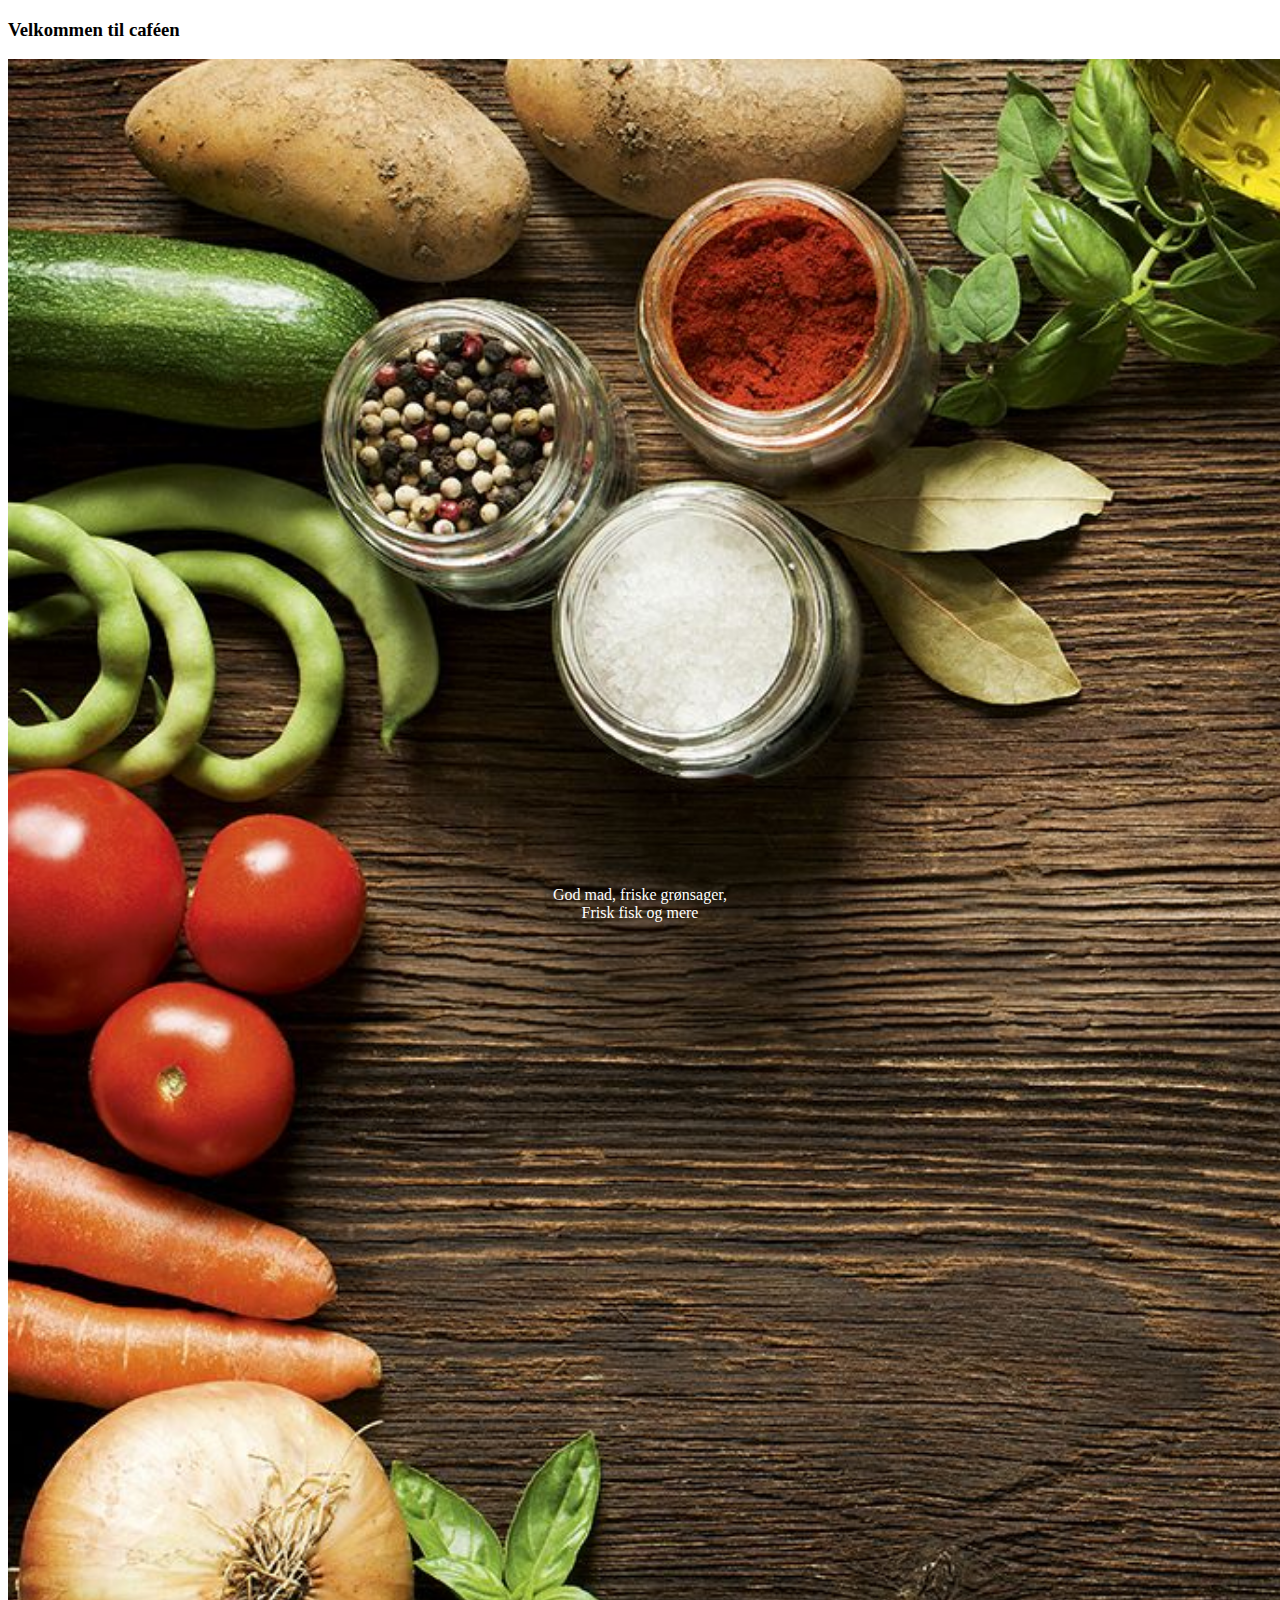
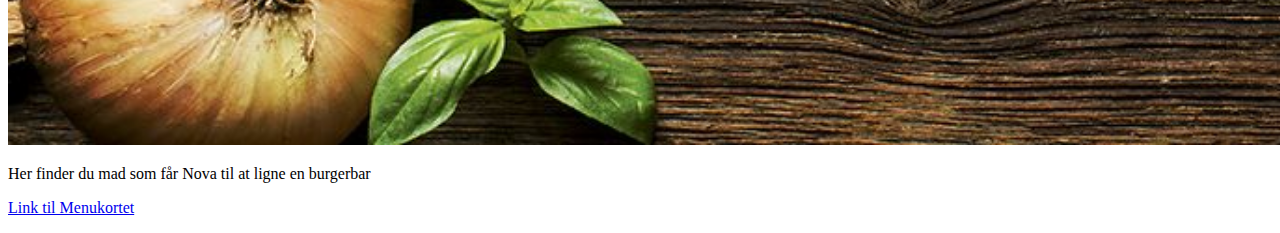
<file: cafe.html>
<!DOCTYPE html>
<html lang="en">
<head>
    <meta charset="UTF-8">
    <meta name="viewport" content="width=device-width, initial-scale=1.0">
    <meta http-equiv="X-UA-Compatible" content="ie=edge">
    <title> Title </title>
    <style>
        .container {
            position: relative;
            text-align: center;
            color: white;
        }

        .centered {
            position: absolute;
            top: 50%;
            left: 50%;
            transform: translate(-50%, -50%);
        }
    </style>
</head>

<body>

    <h3>Velkommen til caféen</h3>
    <div class="container">

        <img src="imgs/mad.jpg" alt="Sans Undertale" width="200%">
        <div class="centered">
            <p>God mad, friske grønsager, <br>Frisk fisk og mere
            </p>
        </div>
    </div>
    <p>Her finder du mad som får Nova til at ligne en burgerbar</p>
    <p>
        <a href="www.google.dk">Link til Menukortet</a>
    </p>
</body>
</html>
</file>
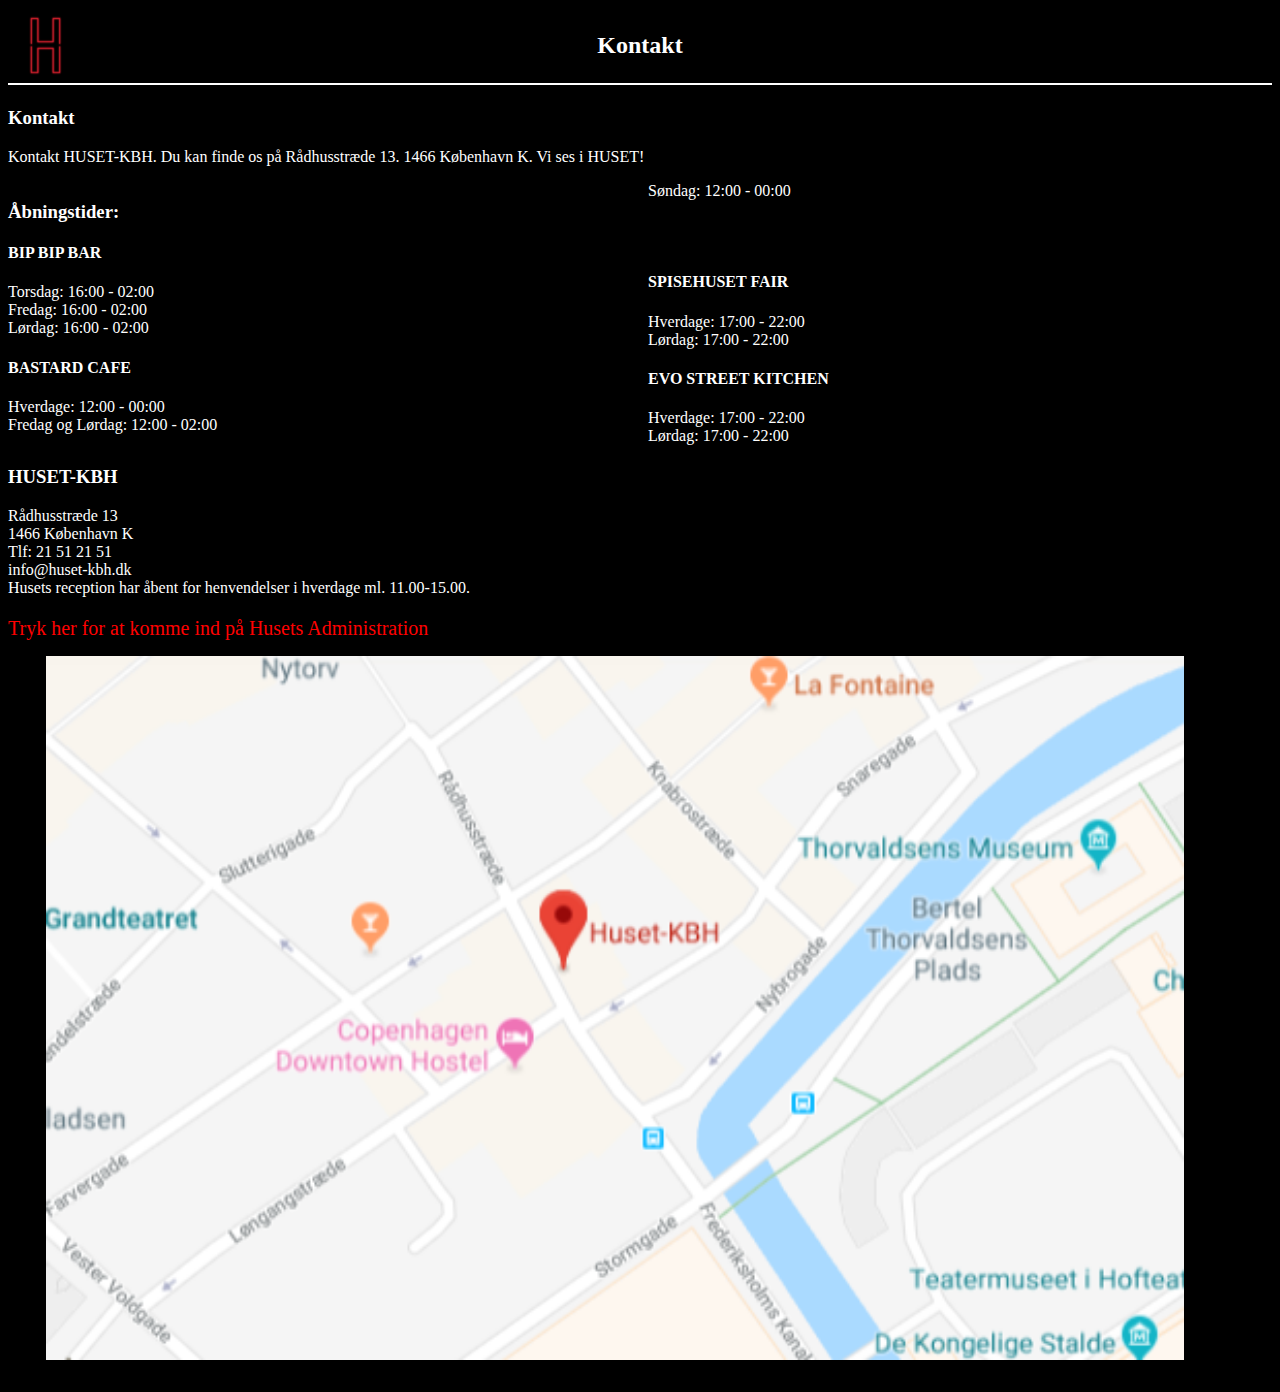
<file: contact.html>
<!DOCTYPE html>
<html lang="">

<head>
    <meta charset="utf-8">
    <meta name="viewport" content="width=device-width, initial-scale=1.0">
    <title>Contact</title>

<style>
    body {
        color: white;
        background-color: black;
    }

    .aabningstider {
        columns: 50px 2;
    }

    .header-data{
            color: white;
            display: grid;
            grid-area: 1/3;
            grid-template: 1fr/ 1fr 1fr 1fr;
            border-bottom: solid white 2px;
            margin-bottom: 1.4em;
        }

        .header-data a{
            grid-area: 1/1/1/1;
            background-image: url(iconer/App_Ikon_Huset_Artboard200px.svg);
            background-repeat: no-repeat;

        }


        .header-data h3{
            font-size: 24px;
            grid-area: 1/2/2/3;
            text-align: center;
        }

    .tekst a:link, a:visited {
            color: red;
            text-align: center;
            text-decoration: none;
            display: inline-block;
            font-size: 20px;
            margin-top: 1em;
        }


        a:hover, a:active {
            text-decoration: underline;

        }

    .maps img{
        width: 90%;
        margin-left: 3%;
        margin-bottom: 20px;
    }

</style>
    </head>
    <header>
    <section class="header-data">
        <a href="index.html"></a>

        <h3>Kontakt</h3>
    </section>
    </header>


    <main>


        <div class="info">
            <h3 class="overskrift">Kontakt</h3>
            <p>Kontakt HUSET-KBH. Du kan finde os på Rådhusstræde 13. 1466 København K. Vi ses i HUSET!</p>
        </div>
        <div class="aabningstider">
            <h3><b>Åbningstider:</b></h3>
            <h4>BIP BIP BAR</h4>
            <p>Torsdag: 16:00 - 02:00 <br> Fredag: 16:00 - 02:00 <br> Lørdag: 16:00 - 02:00</p>

            <h4>BASTARD CAFE</h4>
            <p>Hverdage: 12:00 - 00:00 <br> Fredag og Lørdag: 12:00 - 02:00 <br> Søndag: 12:00 - 00:00</p>
            <br><br>
            <h4>SPISEHUSET FAIR</h4>
            <p>Hverdage: 17:00 - 22:00<br> Lørdag: 17:00 - 22:00</p>
            <h4>EVO STREET KITCHEN</h4>
            <p>Hverdage: 17:00 - 22:00<br> Lørdag: 17:00 - 22:00</p>
        </div>

        <div class="tekst">
            <h3>HUSET-KBH</h3>
            <p>Rådhusstræde 13<br> 1466 København K
            <br>Tlf: 21 51 21 51
            <br>info@huset-kbh.dk
            <br>Husets reception har åbent for henvendelser i hverdage ml. 11.00-15.00.<br><a href="https://huset-kbh.dk/kontakt-huset-kbh-kontakt-huset/kontakt-husets-administration/">Tryk her for at komme ind på Husets Administration</a>
            </p>
            <div class="maps">
                <img src="imgs/kort.PNG">
            </div>
        </div>

    </main>

</html>
</file>
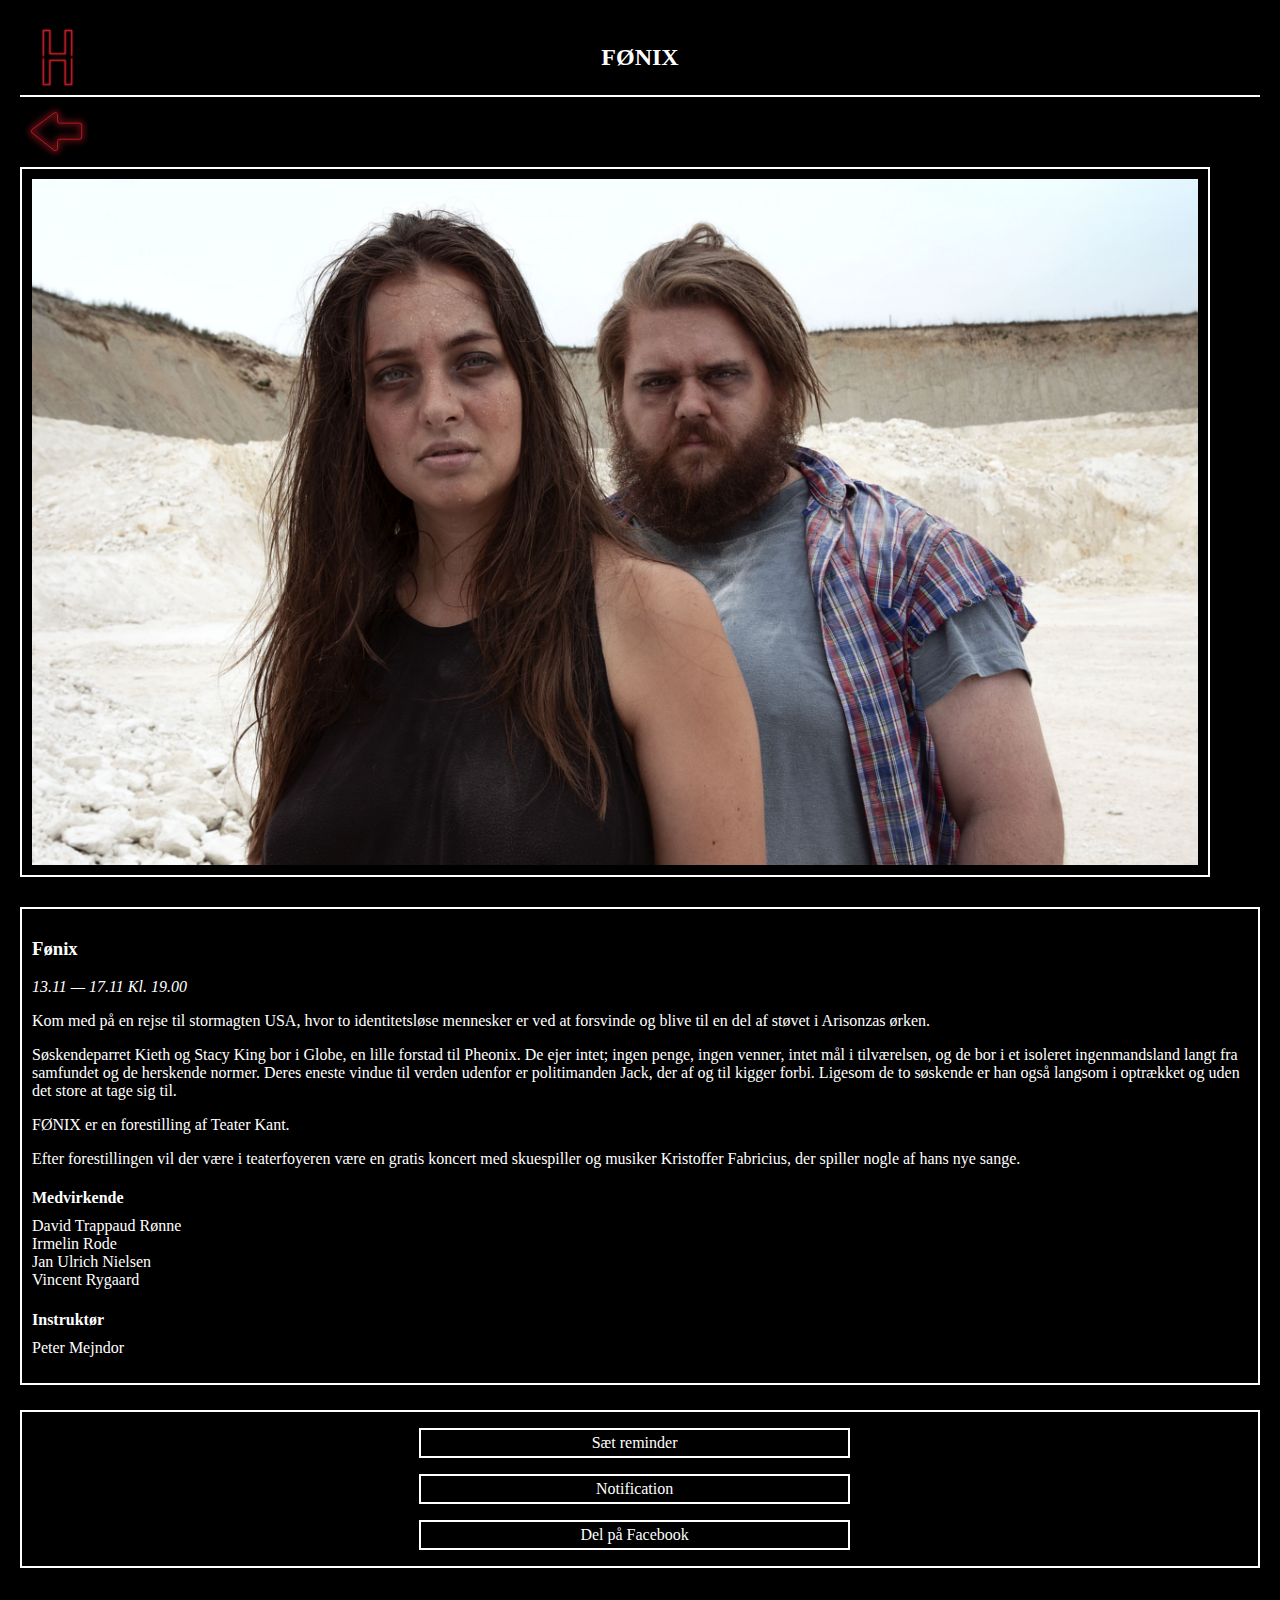
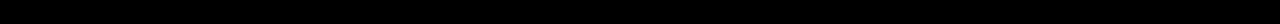
<file: Event_1.html>
<!DOCTYPE html>
<html lang="en">
<head>
    <meta charset="UTF-8">
    <meta name="viewport" content="width=device-width, initial-scale=1.0">
    <meta http-equiv="X-UA-Compatible" content="ie=edge">
    <title> Fønix </title>
    <style>
        html {
            position: relative;
            min-height: 100%;
        }

        body {
            margin: 0 0 20px;
            padding: 20px;
            color: white;
            background-color: black;
        }

        img {
            width: 94%;
            border: solid white 2px;
            margin-bottom: 1.6em;
            padding: 10px
        }

        .eventContainer{
            border: solid white 2px;
            margin-bottom: 1.6em;
            padding: 10px;

        }



        footer {
            background-color: #FFFFFF;
            border-top: 1px solid #ffffff;
            text-align: center;
            padding: 20px;
            position: absolute;
            left: 0;
            bottom: 0;
            height: 10px;
            width: 100%;
            background-color: black;
        }
        .header-data{
            color: white;
            display: grid;
            grid-area: 1/3;
            grid-template: 1fr/ 1fr 1fr 1fr;
            border-bottom: solid white 2px;
            margin-bottom: 1.4em;
        }

        .header-data a{
            grid-area: 1/1/1/1;
            background-image: url(iconer/App_Ikon_Huset_Artboard200px.svg);
            background-repeat: no-repeat;

        }


        .header-data h3{
            font-size: 24px;
            grid-area: 1/2/2/3;
            text-align: center;
        }

        .share-container{
            border: solid white 2px;
            margin-bottom: 1em;
            padding-left: 32%
        }

        .share-container p{
            border: solid white 2px;
            padding: 4px;
            width: 50%;
            text-align: center;

        }
        h4{
            margin-bottom: -6px;
        }

        .backButton {
            background-image: url(iconer/BackB-03.svg);
            background-repeat: no-repeat;
            height: 55px;
            width: 100%;
            margin-top: -15px;
            margin-bottom: 8px;
            margin-left: 5px;
        }

        .goBack{
            width: 3em;
            height: 3em;
        }

    </style>
</head>
<header>
    <section class="header-data">
        <a href="index.html"></a>

        <h3>FØNIX</h3>
    </section>
</header>

<body>
    <section class="backButton">
        <a class="test" href="Event_page.html">
            <div class="goBack">
            </div>
        </a>
    </section>


   <div class="image">
            <img src="imgs/F%C3%98NIX_event_billede.png" width=100%>
        </div>

    <article class="eventContainer">
        <div class="info">
            <h3 class="overskrift">Fønix</h3>
            <p><i>13.11 — 17.11 Kl. 19.00</i></p>
        </div>




        <div class="tekst">


            <p>Kom med på en rejse til stormagten USA, hvor to identitetsløse mennesker er ved at forsvinde og blive til en del af støvet i Arisonzas ørken. </p>


            <p>Søskendeparret Kieth og Stacy King bor i Globe, en lille forstad til Pheonix. De ejer intet; ingen penge, ingen venner, intet mål i tilværelsen, og de bor i et isoleret ingenmandsland langt fra samfundet og de herskende normer. Deres eneste vindue til verden udenfor er politimanden Jack, der af og til kigger forbi. Ligesom de to søskende er han også langsom i optrækket og uden det store at tage sig til.
            </p>

            <p>FØNIX er en forestilling af Teater Kant.
            </p>
            <p>Efter forestillingen vil der være i teaterfoyeren være en gratis koncert med skuespiller og musiker Kristoffer Fabricius, der spiller nogle af hans nye sange.
            </p>
            <h4>Medvirkende</h4>
            <p>David Trappaud Rønne<br>Irmelin Rode<br> Jan Ulrich Nielsen<br>Vincent Rygaard</p>
            <h4>Instruktør</h4>
            <p>Peter Mejndor</p>
        </div>
    </article>

    <article class="share-container">

        <p>Sæt reminder</p>
        <p>Notification</p>
        <p>Del på Facebook</p>

    </article>


</body>
</html>
</file>
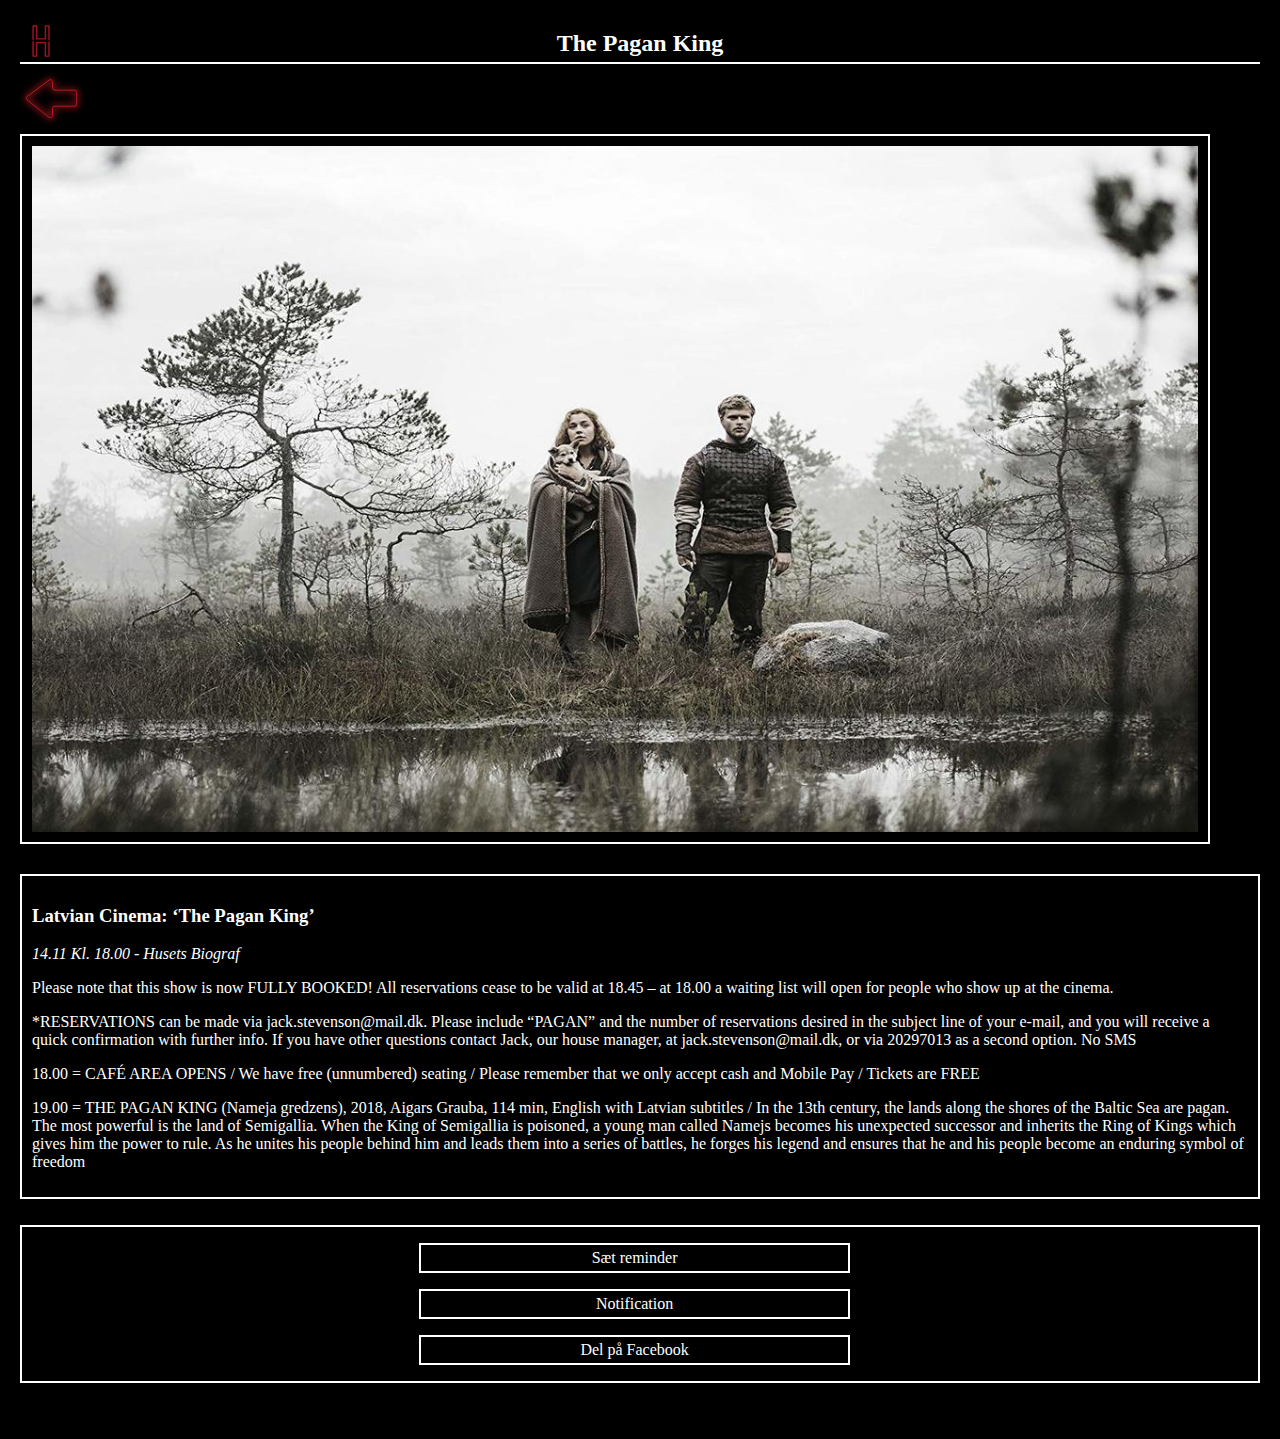
<file: event_2.html>
<!DOCTYPE html>
<html lang="en">
<head>
    <meta charset="UTF-8">
    <meta name="viewport" content="width=device-width, initial-scale=1.0">
    <meta http-equiv="X-UA-Compatible" content="ie=edge">
    <title> Title </title>
    <style>
        html {
            position: relative;
            min-height: 100%;
        }

        body {
            margin: 0 0 20px;
            padding: 20px;
            color: white;
            background-color: black
        }

        img {
            width: 94%;
            border: solid white 2px;
            margin-bottom: 1.6em;
            padding: 10px
        }

        .eventContainer{
            border: solid white 2px;
            margin-bottom: 1.6em;
            padding: 10px;
        }


        footer {
            background-color: #FFFFFF;
            border-top: 1px solid #ffffff;
            text-align: center;
            padding: 20px;
            position: absolute;
            left: 0;
            bottom: 0;
            height: 10px;
            width: 100%;
            background-color: black;
        }
        .header-data{
            color: white;
            display: grid;
            grid-area: 1/3;
            grid-template: 1fr/ 1fr 1fr 1fr;
            border-bottom: solid white 2px;
            margin-bottom: 1.4em;
        }

        .header-data a{
            grid-area: 1/1/1/1;
            background-image: url(iconer/App_Ikon_Huset_Artboard200px.svg);
            background-repeat: no-repeat;

        }


        .header-data h3{
            font-size: 24px;
            grid-area: 1/2/2/2;
            text-align: center;
            margin-bottom: 5px;
            margin-top: 10px;
        }

        .share-container{
            border: solid white 2px;
            margin-bottom: 1em;
            padding-left: 32%
        }

        .share-container p{
            border: solid white 2px;
            padding: 4px;
            width: 50%;
            text-align: center;

        }

        .backButton{
            background-image: url(iconer/BackB-03.svg);
            background-repeat: no-repeat;
            height: 55px;
            width: 100%;
            margin-top: -15px;
            margin-bottom: 8px;
        }

        .goBack{
            width: 3em;
            height: 3em;
        }


    </style>
</head>
<header>
    <section class="header-data">
        <a href="index.html"></a>

        <h3>The Pagan King</h3>
    </section>
</header>

<body>
<section class="backButton">
       <a href="Event_page.html">
       <div class="goBack">
        </div>
    </a>
    </section>


        <div class="image">
            <img src="imgs/Huset_evnet_billede_2.jpg" width=100%>
        </div>
<article class="eventContainer">

       <div class="info">
            <h3 class="overskrift">Latvian Cinema: ‘The Pagan King’</h3>
            <p><i>14.11 Kl. 18.00 - Husets Biograf</i></p>
        </div>
        <div class="tekst">
            <p>Please note that this show is now FULLY BOOKED! All reservations cease to be valid at 18.45 – at 18.00 a waiting list will open for people who show up at the cinema. </p>

            <p>*RESERVATIONS can be made via jack.stevenson@mail.dk. Please include “PAGAN” and the number of reservations desired in the subject line of your e-mail, and you will receive a quick confirmation with further info. If you have other questions contact Jack, our house manager, at jack.stevenson@mail.dk, or via 20297013 as a second option. No SMS
            </p>
            <p>18.00 = CAFÉ AREA OPENS / We have free (unnumbered) seating / Please remember that we only accept cash and Mobile Pay / Tickets are FREE
            </p>
            <p>19.00 = THE PAGAN KING (Nameja gredzens), 2018, Aigars Grauba, 114 min, English with Latvian subtitles /
            In the 13th century, the lands along the shores of the Baltic Sea are pagan. The most powerful is the land of Semigallia. When the King of Semigallia is poisoned, a young man called Namejs becomes his unexpected successor and inherits the Ring of Kings which gives him the power to rule. As he unites his people behind him and leads them into a series of battles, he forges his legend and ensures that he and his people become an enduring symbol of freedom
            </p>
        </div>
        </article>


    <article class="share-container">

        <p>Sæt reminder</p>
        <p>Notification</p>
        <p>Del på Facebook</p>

    </article>
</body>
</html>
</file>
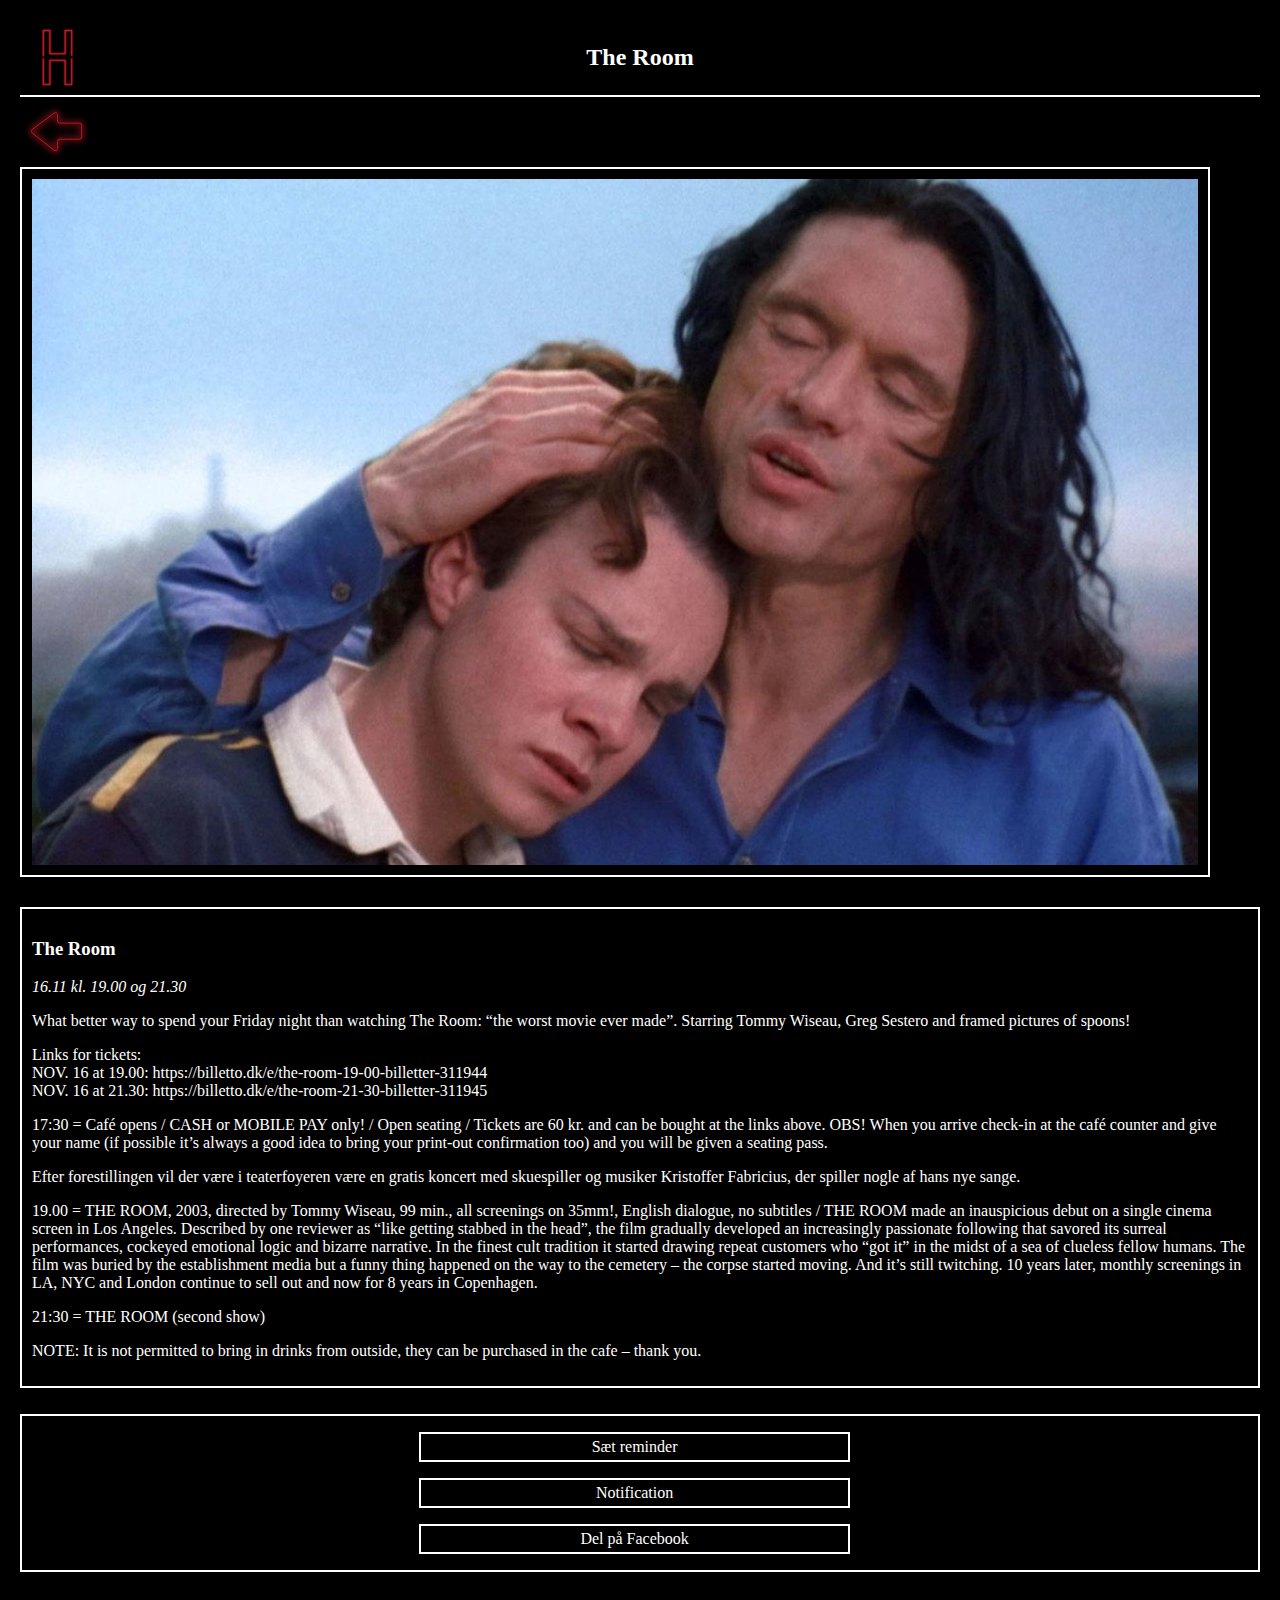
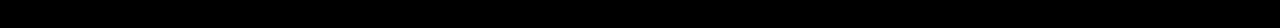
<file: event_3.html>
<!DOCTYPE html>
<html lang="en">
<head>
    <meta charset="UTF-8">
    <meta name="viewport" content="width=device-width, initial-scale=1.0">
    <meta http-equiv="X-UA-Compatible" content="ie=edge">
    <title> Fønix </title>
    <style>
        html {
            position: relative;
            min-height: 100%;
        }

        body {
            margin: 0 0 20px;
            padding: 20px;
            color: white;
            background-color: black
        }

        img {
            width: 94%;
            border: solid white 2px;
            margin-bottom: 1.6em;
            padding: 10px
        }

        .eventContainer{
            border: solid white 2px;
            margin-bottom: 1.6em;
            padding: 10px;
        }


        footer {
            background-color: #FFFFFF;
            border-top: 1px solid #ffffff;
            text-align: center;
            padding: 20px;
            position: absolute;
            left: 0;
            bottom: 0;
            height: 10px;
            width: 100%;
            background-color: black;
        }
        .header-data{
            color: white;
            display: grid;
            grid-area: 1/3;
            grid-template: 1fr/ 1fr 1fr 1fr;
            border-bottom: solid white 2px;
            margin-bottom: 1.4em;
        }

        .header-data a{
            grid-area: 1/1/1/1;
            background-image: url(iconer/App_Ikon_Huset_Artboard200px.svg);
            background-repeat: no-repeat;

        }


        .header-data h3{
            font-size: 24px;
            grid-area: 1/2/2/3;
            text-align: center;
        }

        .share-container{
            border: solid white 2px;
            margin-bottom: 1em;
            padding-left: 32%
        }

        .share-container p{
            border: solid white 2px;
            padding: 4px;
            width: 50%;
            text-align: center;

        }
        h4{
            margin-bottom: -6px;
        }

        .backButton {
            background-image: url(iconer/BackB-03.svg);
            background-repeat: no-repeat;
            height: 55px;
            width: 100%;
            margin-top: -15px;
            margin-bottom: 8px;
            margin-left: 5px;
        }

        .goBack{
            width: 3em;
            height: 3em;
        }

    </style>
</head>
<header>
    <section class="header-data">
        <a href="index.html"></a>

        <h3>The Room</h3>
    </section>
</header>

<body>
    <section class="backButton">
        <a class="test" href="Event_page.html">
            <div class="goBack">
            </div>
        </a>
    </section>


   <div class="image">
            <img src="imgs/Huset_event_billede_3.jpg" width=100%>
        </div>

    <article class="eventContainer">
        <div class="info">
            <h3 class="overskrift">The Room</h3>
            <p><i>16.11 kl. 19.00 og 21.30 </i></p>
        </div>




        <div class="tekst">


            <p>What better way to spend your Friday night than watching The Room: “the worst movie ever made”. Starring Tommy Wiseau, Greg Sestero and framed pictures of spoons!</p>


            <p>Links for tickets:<br>
                NOV. 16 at 19.00: https://billetto.dk/e/the-room-19-00-billetter-311944<br>
                NOV. 16 at 21.30: https://billetto.dk/e/the-room-21-30-billetter-311945
            </p>

            <p>17:30 = Café opens / CASH or MOBILE PAY only! / Open seating / Tickets are 60 kr. and can be bought at the links above. OBS! When you arrive check-in at the café counter and give your name (if possible it’s always a good idea to bring your print-out confirmation too) and you will be given a seating pass.
            </p>
            <p>Efter forestillingen vil der være i teaterfoyeren være en gratis koncert med skuespiller og musiker Kristoffer Fabricius, der spiller nogle af hans nye sange.
            </p>
            <p>19.00 = THE ROOM, 2003, directed by Tommy Wiseau, 99 min., all screenings on 35mm!, English dialogue, no subtitles / THE ROOM made an inauspicious debut on a single cinema screen in Los Angeles. Described by one reviewer as “like getting stabbed in the head”, the film gradually developed an increasingly passionate following that savored its surreal performances, cockeyed emotional logic and bizarre narrative. In the finest cult tradition it started drawing repeat customers who “got it” in the midst of a sea of clueless fellow humans. The film was buried by the establishment media but a funny thing happened on the way to the cemetery – the corpse started moving. And it’s still twitching. 10 years later, monthly screenings in LA, NYC and London continue to sell out and now for 8 years in Copenhagen.</p>

            <p>21:30 = THE ROOM (second show)</p>
            <p>NOTE: It is not permitted to bring in drinks from outside, they can be purchased in the cafe – thank you.</p>
        </div>
    </article>

    <article class="share-container">

        <p>Sæt reminder</p>
        <p>Notification</p>
        <p>Del på Facebook</p>

    </article>


</body>
</html>
</file>
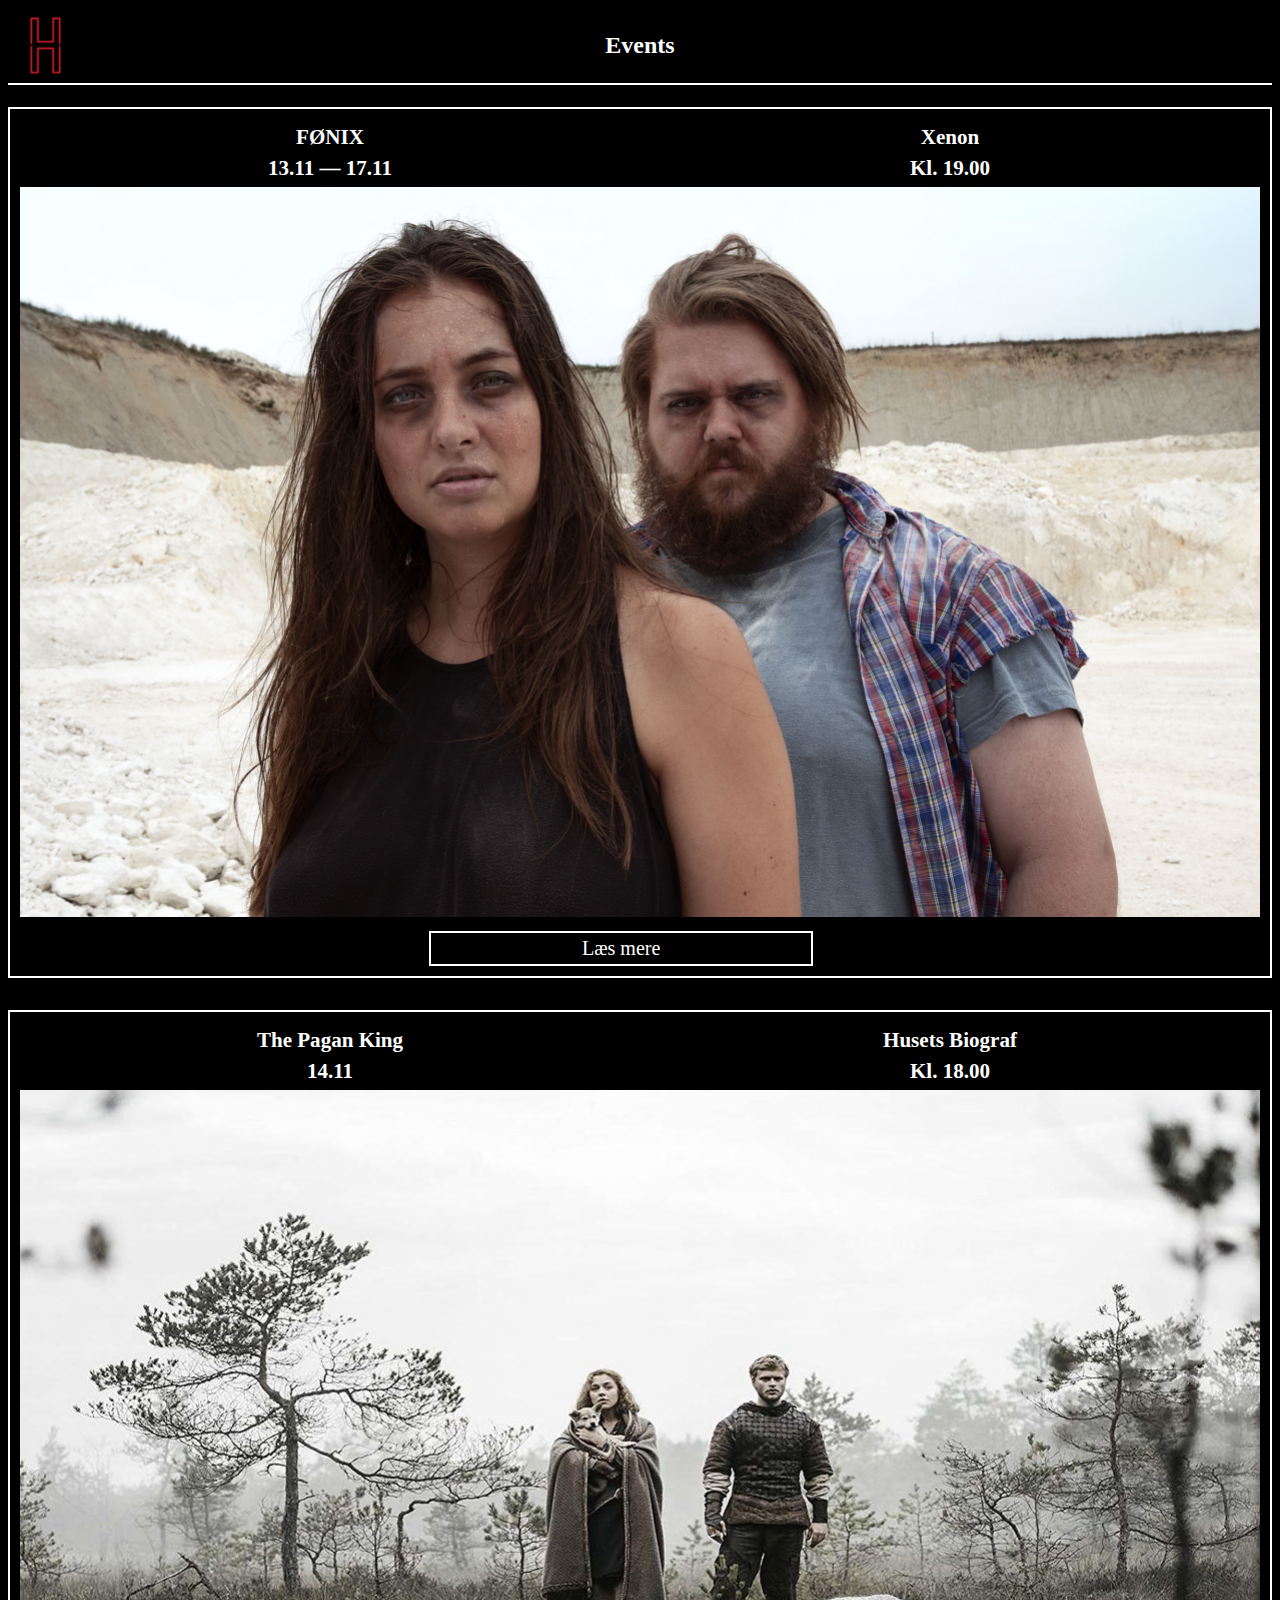
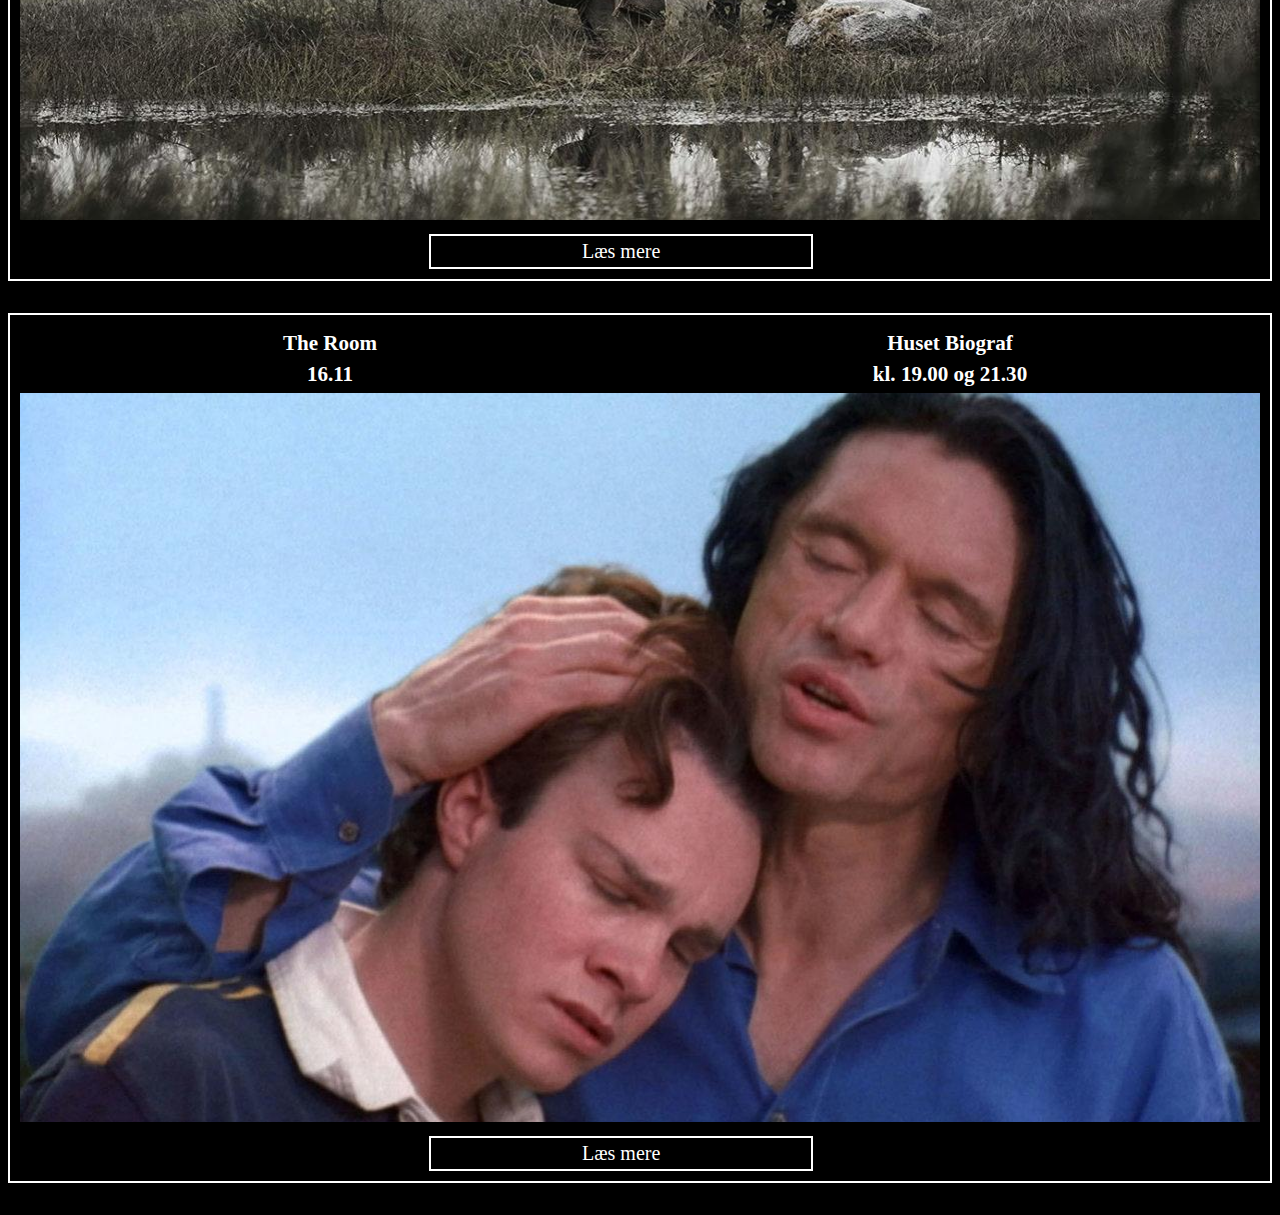
<file: Event_page.html>
<!DOCTYPE html>
<html lang="">
<head>
    <meta charset="utf-8">
    <meta name="viewport" content="width=device-width, initial-scale=1.0">
    <title></title>
    <style>

        body{
            background-color: black;
        }

        .header-data{
            color: white;
            display: grid;
            grid-area: 1/3;
            grid-template: 1fr/ 1fr 1fr 1fr;
            border-bottom: solid white 2px;
            margin-bottom: 1.4em;
        }

        .header-data a{
            grid-area: 1/1/1/1;
            background-image: url(iconer/App_Ikon_Huset_Artboard200px.svg);
            background-repeat: no-repeat;

        }


        .header-data h3{
            font-size: 24px;
            grid-area: 1/2/2/3;
            text-align: center;
        }
        .info{
            display: grid;
            grid-area: 2/2;
            grid-template: 1fr/1fr 1fr ;
            text-align: center;
            font-size: 18px;
        }


        .overskrift{
            margin-bottom: 0px;
            margin-top: 6px;
            color: white
        }

        .sted{
            margin-bottom: 0px;
            margin-top: 6px;
            color: white
        }

        .dato{
            margin-bottom: 6px;
            margin-top: 6px;
            color: white
        }
        .tid{
            margin-bottom: 6px;
            margin-top: 6px;
            color: white
        }

      .tekst a:link, a:visited {
            color: white;
            padding: 6px 45%;
            text-align: center;
            text-decoration: none;
            display: inline-block;
            font-size: 20px;
            border: solid white 2px;
            padding: 4px;
            width: 30%;
            text-align: center;
            margin-left: 33%;
            margin-top: 10px;
        }


        a:hover, a:active {
            text-decoration: underline;

        }

        .data-container img{
            width: 100%;
             margin-top: 0px;
             margin-bottom: 0px;
        }

        .eventContainer{
            border: solid white 2px;
            margin-bottom: 2em;
            padding: 10px;
        }

        footer{
            background-color: #191919;
            color: white;
            height: 100%;
        }
    </style>
</head>
<header>
    <section class="header-data">
        <a href="index.html"></a>

        <h3>Events</h3>
    </section>
</header>
<body>

<section class="data-container">
   <article class="eventContainer">
    <div class="info">
        <h3 class="overskrift">FØNIX</h3>
        <h3 class="sted">Xenon</h3>
        <h3 class="dato">13.11 — 17.11</h3>
        <h3 class="tid">Kl. 19.00</h3>
    </div>


    <div class="image">
       <img src="imgs/F%C3%98NIX_event_billede.png">
    </div>

    <div class="tekst">
        <a href="Event_1.html">Læs mere</a>
    </div>
       </article>

<article class="eventContainer">
    <div class="info">
        <h3 class="overskrift">The Pagan King</h3>
        <h3 class="sted">Husets Biograf</h3>
        <h3 class="dato">14.11</h3>
        <h3 class="tid">Kl. 18.00</h3>
    </div>


    <div class="image">
       <img src="imgs/Huset_evnet_billede_2.jpg">
    </div>

    <div class="tekst">
        <a href="event_2.html">Læs mere</a>
    </div>
    </article>

<article class="eventContainer">
    <div class="info">
        <h3 class="overskrift">The Room</h3>
        <h3 class="sted">Huset Biograf</h3>
        <h3 class="dato">16.11</h3>
        <h3 class="tid">kl. 19.00 og 21.30</h3>
    </div>



       <img src="imgs/Huset_event_billede_3.jpg">

    <div class="tekst">
        <a href="event_3.html">Læs mere</a>
    </div>
    </article>
    </section>


</body>
</html>
</file>
